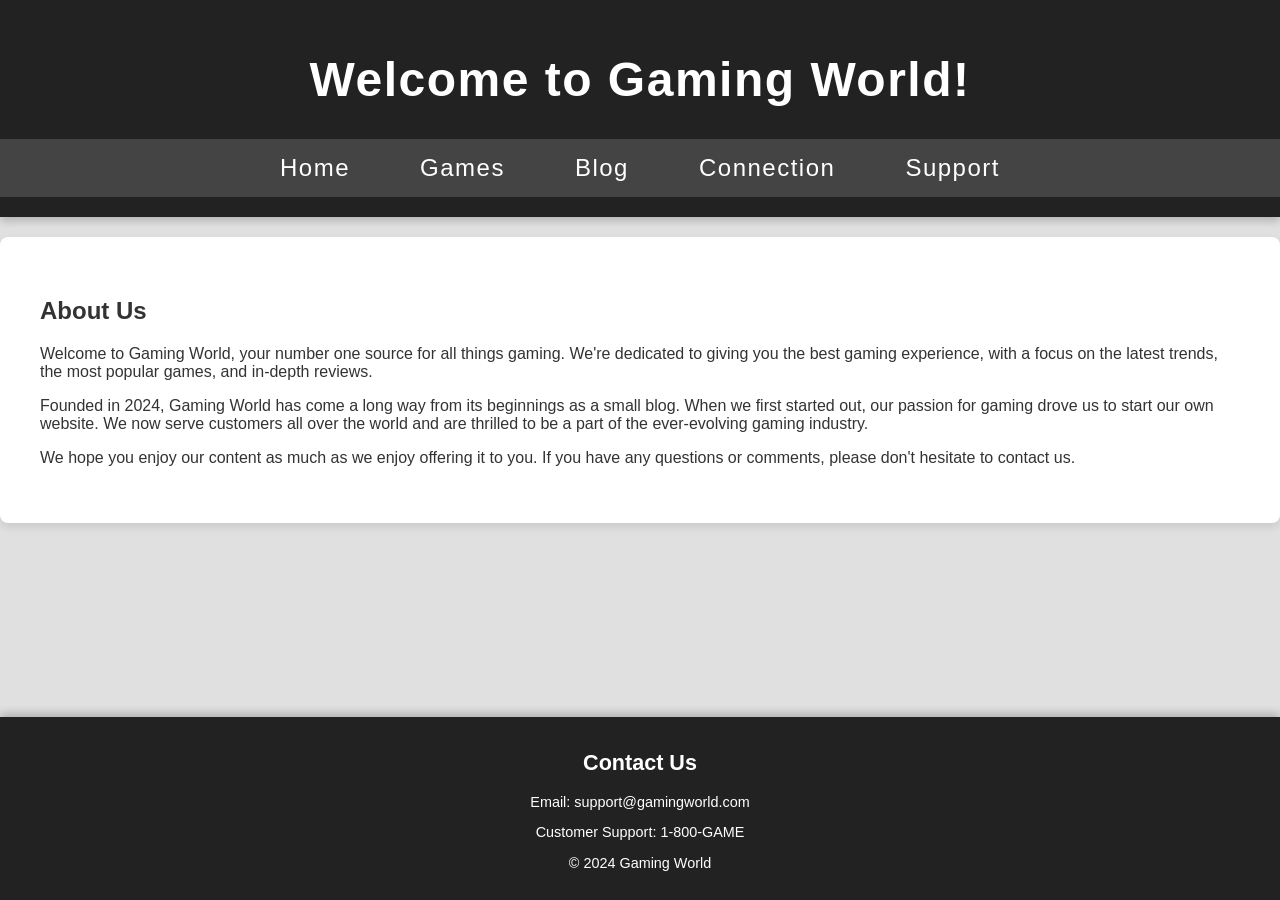
<file: index.html>
<!DOCTYPE html>
<html lang="en">
<head>
    <meta charset="UTF-8">
    <meta name="viewport" content="width=device-width, initial-scale=1.0">
    <title>About Us / Support</title>
    <link rel="stylesheet" href="styles.css">
</head>
<body>
    <header>
        <h1>Welcome to Gaming World!</h1>
        <nav>
            <ul>
                <li><a href="index.html">Home</a></li>
                <li><a href="games.html">Games</a></li>
                <li><a href="blog.html">Blog</a></li>
                <li><a href="Connection.html">Connection</a></li>
                <li><a href="support.html">Support</a></li>
            </ul>
        </nav>
    </header>
    <main>
        <section id="about">
            <h2>About Us</h2>
            <p>Welcome to Gaming World, your number one source for all things gaming. We're dedicated to giving you the best gaming experience, with a focus on the latest trends, the most popular games, and in-depth reviews.</p>
            <p>Founded in 2024, Gaming World has come a long way from its beginnings as a small blog. When we first started out, our passion for gaming drove us to start our own website. We now serve customers all over the world and are thrilled to be a part of the ever-evolving gaming industry.</p>
            <p>We hope you enjoy our content as much as we enjoy offering it to you. If you have any questions or comments, please don't hesitate to contact us.</p>
        </section>
        
        
    </main>
    <footer>
        <section>
            <h2>Contact Us</h2>
            <p>Email: support@gamingworld.com</p>
            <p>Customer Support: 1-800-GAME</p>
        </section>
        <p>&copy; 2024 Gaming World</p>
    </footer>
</body>
</html>
</file>
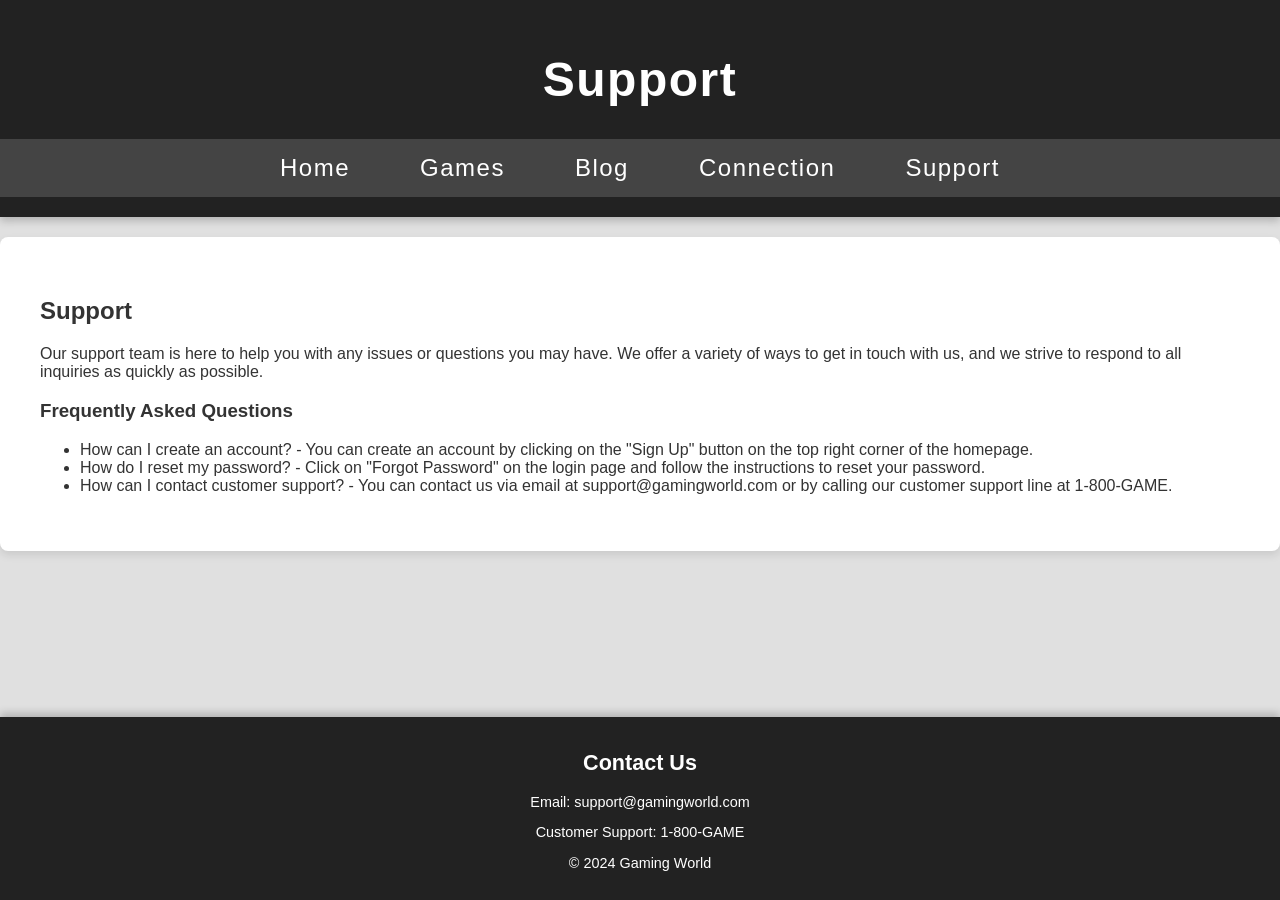
<file: about.html>
<!DOCTYPE html>
<html lang="en">
<head>
    <meta charset="UTF-8">
    <meta name="viewport" content="width=device-width, initial-scale=1.0">
    <title>Support</title>
    <link rel="stylesheet" href="css.styles.css">
</head>
<body>
    <header>
        <h1>Support</h1>
        <nav>
            <ul>
                <li><a href="index.html">Home</a></li>
                <li><a href="games.html">Games</a></li>
                <li><a href="blog.html">Blog</a></li>
                <li><a href="Connection.html">Connection</a></li>
                <li><a href="about.html">Support</a></li>
            </ul>
        </nav>
    </header>
    <main>
        
        <section id="support">
            <h2>Support</h2>
            <p>Our support team is here to help you with any issues or questions you may have. We offer a variety of ways to get in touch with us, and we strive to respond to all inquiries as quickly as possible.</p>
            <h3>Frequently Asked Questions</h3>
            <ul>
                <li>How can I create an account? - You can create an account by clicking on the "Sign Up" button on the top right corner of the homepage.</li>
                <li>How do I reset my password? - Click on "Forgot Password" on the login page and follow the instructions to reset your password.</li>
                <li>How can I contact customer support? - You can contact us via email at support@gamingworld.com or by calling our customer support line at 1-800-GAME.</li>
            </ul>
        </section>
    </main>
    <footer>
        <section>
            <h2>Contact Us</h2>
            <p>Email: support@gamingworld.com</p>
            <p>Customer Support: 1-800-GAME</p>
        </section>
        <p>&copy; 2024 Gaming World</p>
    </footer>
</body>
</html>
</file>
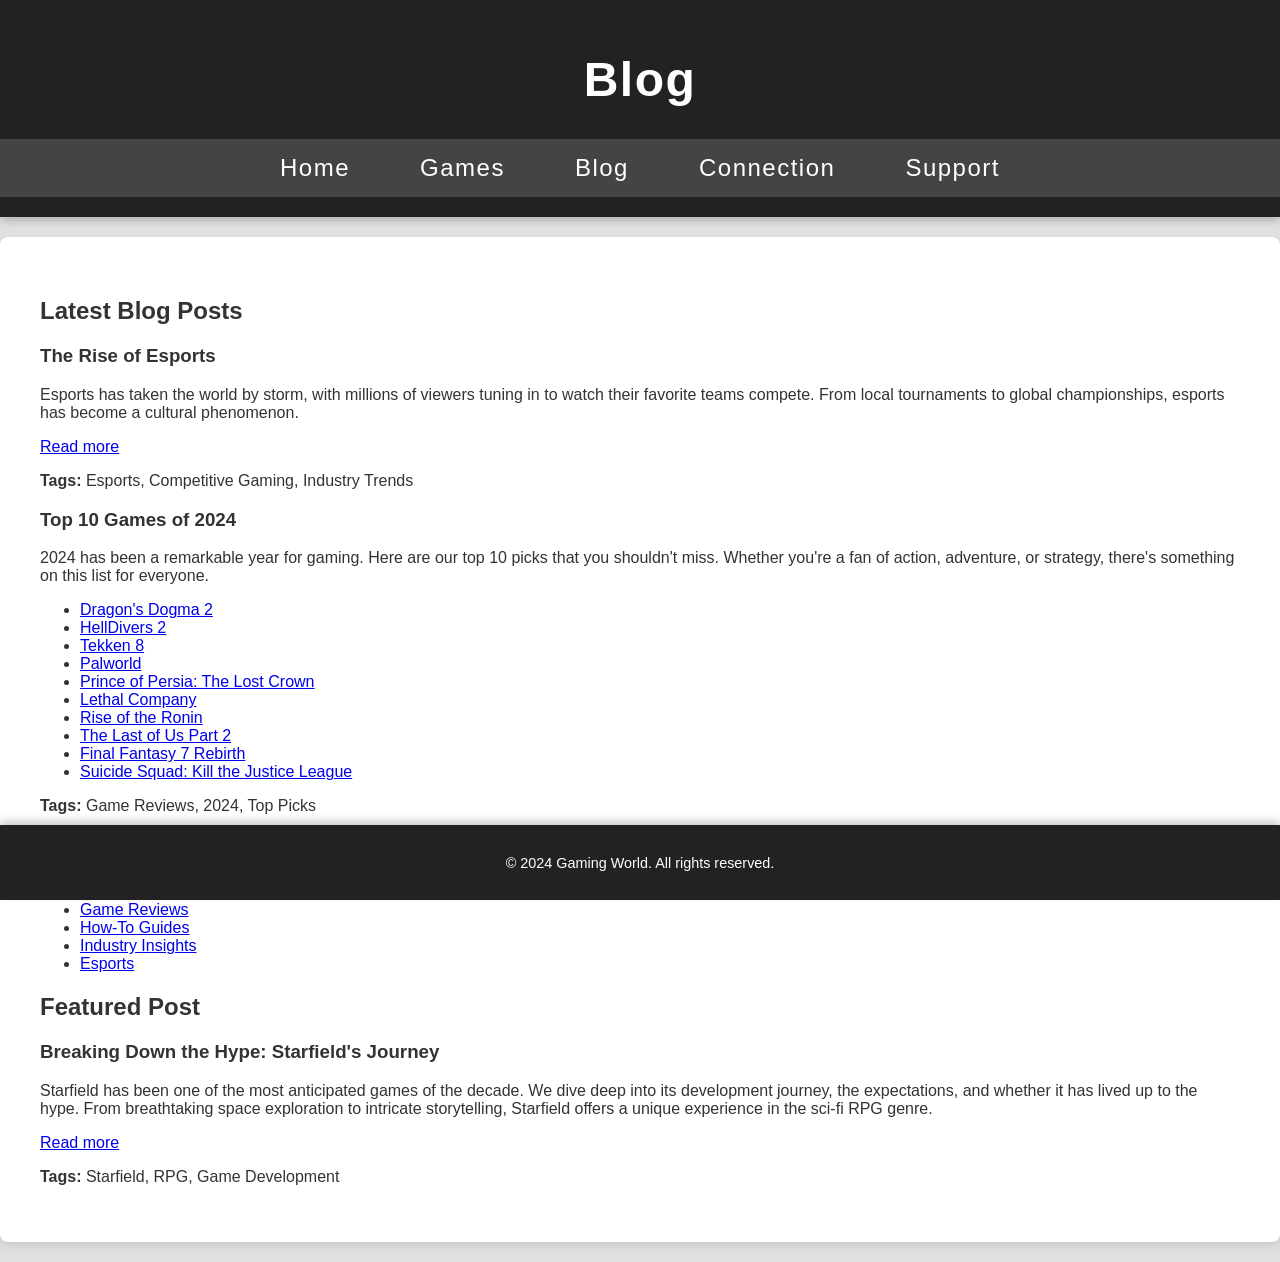
<file: blog.html>
<!DOCTYPE html>
<html lang="en">
<head>
    <meta charset="UTF-8">
    <meta name="viewport" content="width=device-width, initial-scale=1.0">
    <title>Blog</title>
    <link rel="stylesheet" href="styles.css">
</head>
<body>
    <header>
        <h1>Blog</h1>
        <nav>
            <ul>
                <li><a href="index.html">Home</a></li>
                <li><a href="games.html">Games</a></li>
                <li><a href="blog.html">Blog</a></li>
                <li><a href="Connection.html">Connection</a></li>
                <li><a href="support.html">Support</a></li>
            </ul>
        </nav>
    </header>
    <main>
        <section>
            <h2>Latest Blog Posts</h2>

            <article>
                <h3>The Rise of Esports</h3>
                <p>Esports has taken the world by storm, with millions of viewers tuning in to watch their favorite teams compete. From local tournaments to global championships, esports has become a cultural phenomenon.</p>
                <p><a href="rise-of-esports.html">Read more</a></p>
                <p><strong>Tags:</strong> Esports, Competitive Gaming, Industry Trends</p>
            </article>

            <article>
                <h3>Top 10 Games of 2024</h3>
                <p>2024 has been a remarkable year for gaming. Here are our top 10 picks that you shouldn't miss. Whether you're a fan of action, adventure, or strategy, there's something on this list for everyone.</p>
                <ul>
                    <li><a href="dragons-dogma-2.html">Dragon's Dogma 2</a></li>
                    <li><a href="helldivers-2.html">HellDivers 2</a></li>
                    <li><a href="tekken-8.html">Tekken 8</a></li>
                    <li><a href="palworld.html">Palworld</a></li>
                    <li><a href="prince-of-persia-lost-crown.html">Prince of Persia: The Lost Crown</a></li>
                    <li><a href="lethal-company.html">Lethal Company</a></li>
                    <li><a href="rise-of-the-ronin.html">Rise of the Ronin</a></li>
                    <li><a href="last-of-us-part-2.html">The Last of Us Part 2</a></li>
                    <li><a href="final-fantasy-7-rebirth.html">Final Fantasy 7 Rebirth</a></li>
                    <li><a href="suicide-squad.html">Suicide Squad: Kill the Justice League</a></li>
                </ul>
                <p><strong>Tags:</strong> Game Reviews, 2024, Top Picks</p>
            </article>
        </section>

        <section id="categories">
            <h2>Blog Categories</h2>
            <ul>
                <li><a href="news.html">News & Announcements</a></li>
                <li><a href="reviews.html">Game Reviews</a></li>
                <li><a href="guides.html">How-To Guides</a></li>
                <li><a href="industry.html">Industry Insights</a></li>
                <li><a href="esports.html">Esports</a></li>
            </ul>
        </section>

        <section id="featured-post">
            <h2>Featured Post</h2>
            <article>
                <h3>Breaking Down the Hype: Starfield's Journey</h3>
                <p>Starfield has been one of the most anticipated games of the decade. We dive deep into its development journey, the expectations, and whether it has lived up to the hype. From breathtaking space exploration to intricate storytelling, Starfield offers a unique experience in the sci-fi RPG genre.</p>
                <p><a href="starfield-journey.html">Read more</a></p>
                <p><strong>Tags:</strong> Starfield, RPG, Game Development</p>
            </article>
        </section>
    </main>

    <footer>
        
        <p>&copy; 2024 Gaming World. All rights reserved.</p>
    </footer>
</body>
</html>
</file>
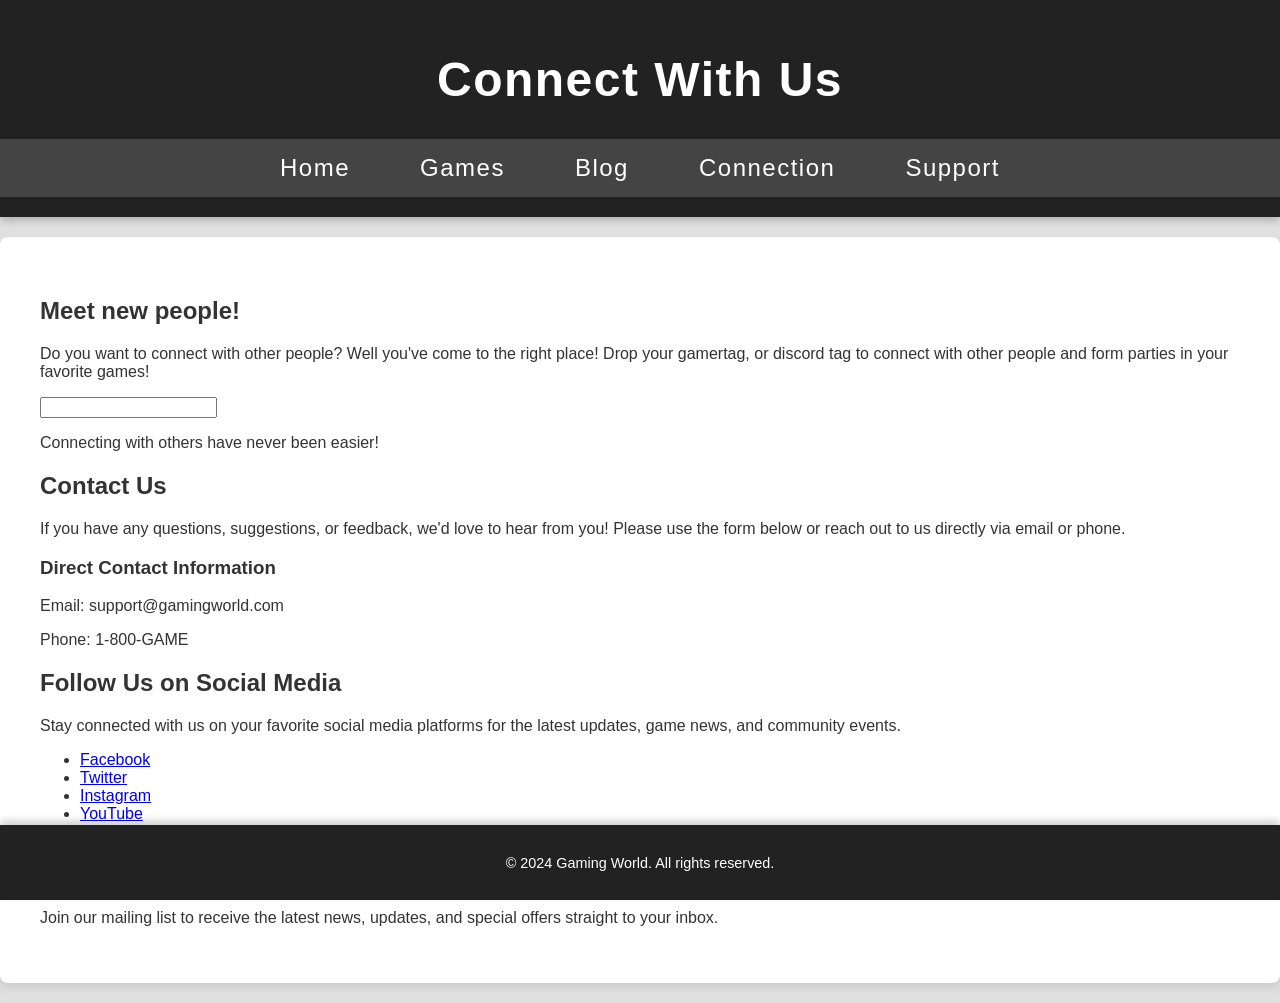
<file: Connection.html>
<!DOCTYPE html>
<html lang="en">
<head>
    <meta charset="UTF-8">
    <meta name="viewport" content="width=device-width, initial-scale=1.0">
    <title>Connect With Us</title>
    <link rel="stylesheet" href="styles.css">
</head>
<body>
    <header>
        <h1>Connect With Us</h1>
        <nav>
            <ul>
                <li><a href="index.html">Home</a></li>
                <li><a href="games.html">Games</a></li>
                <li><a href="blog.html">Blog</a></li>
                <li><a href="Connection.html">Connection</a></li>
                <li><a href="support.html">Support</a></li>
            </ul>
        </nav>
    </header>
    <main>
        <section>
            <h1>Meet new people!</h1>
            <p>Do you want to connect with other people? Well you've come to the right place! Drop your gamertag, 
                or discord tag to connect with other people and form parties in your favorite games!</p>
                <input>   
            <p>Connecting with others have never been easier!</p>
        </section>
        <section>
            <h2>Contact Us</h2>
            <p>If you have any questions, suggestions, or feedback, we'd love to hear from you! Please use the form below or reach out to us directly via email or phone.</p>
            
            

            <h3>Direct Contact Information</h3>
            <p>Email: support@gamingworld.com</p>
            <p>Phone: 1-800-GAME</p>
        </section>

        <section id="social-media">
            <h2>Follow Us on Social Media</h2>
            <p>Stay connected with us on your favorite social media platforms for the latest updates, game news, and community events.</p>
            <ul>
                <li><a href="https://www.facebook.com/gamingworld">Facebook</a></li>
                <li><a href="https://www.twitter.com/gamingworld">Twitter</a></li>
                <li><a href="https://www.instagram.com/gamingworld">Instagram</a></li>
                <li><a href="https://www.youtube.com/gamingworld">YouTube</a></li>
                <li><a href="https://www.linkedin.com/company/gamingworld">LinkedIn</a></li>
            </ul>
        </section>

        <section id="newsletter">
            <h2>Subscribe to Our Newsletter</h2>
            <p>Join our mailing list to receive the latest news, updates, and special offers straight to your inbox.</p>         
        </section>
    </main>

    <footer>
        <p>&copy; 2024 Gaming World. All rights reserved.</p>
    </footer>
</body>
</html>
</file>
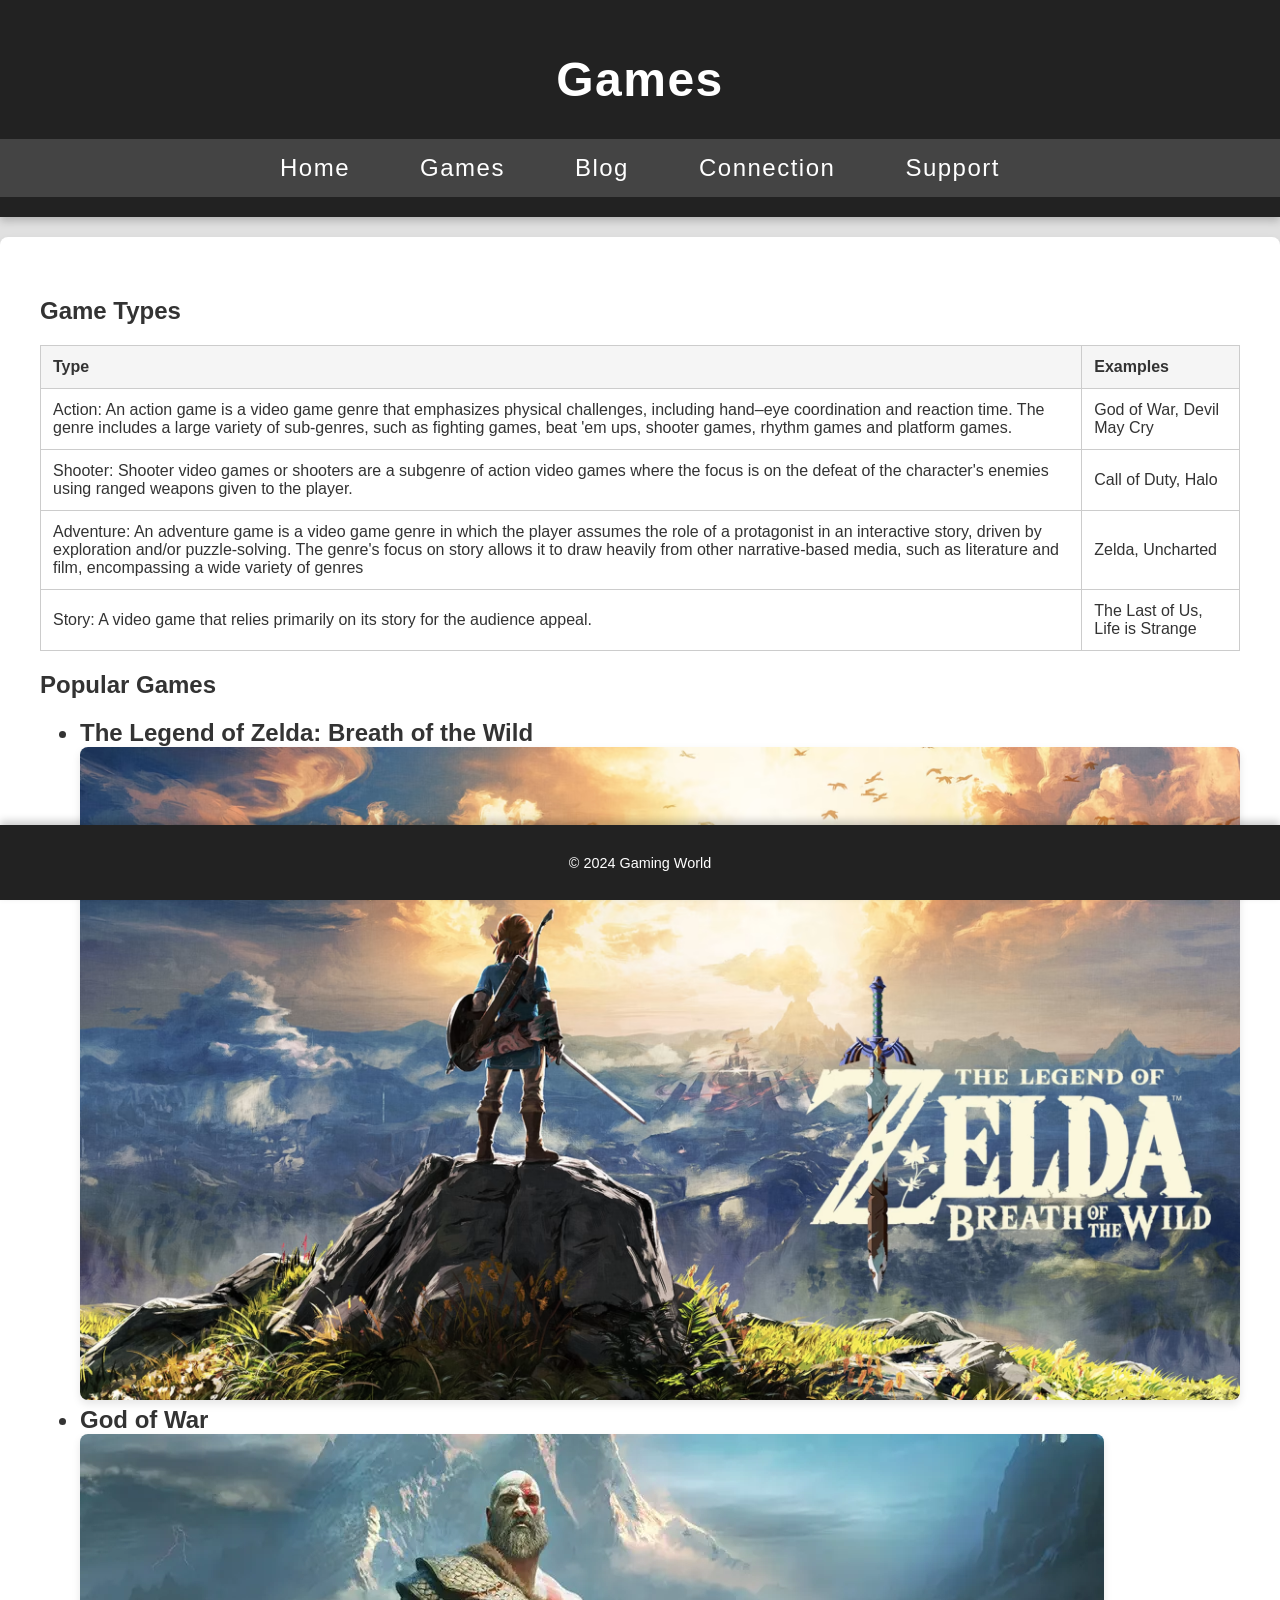
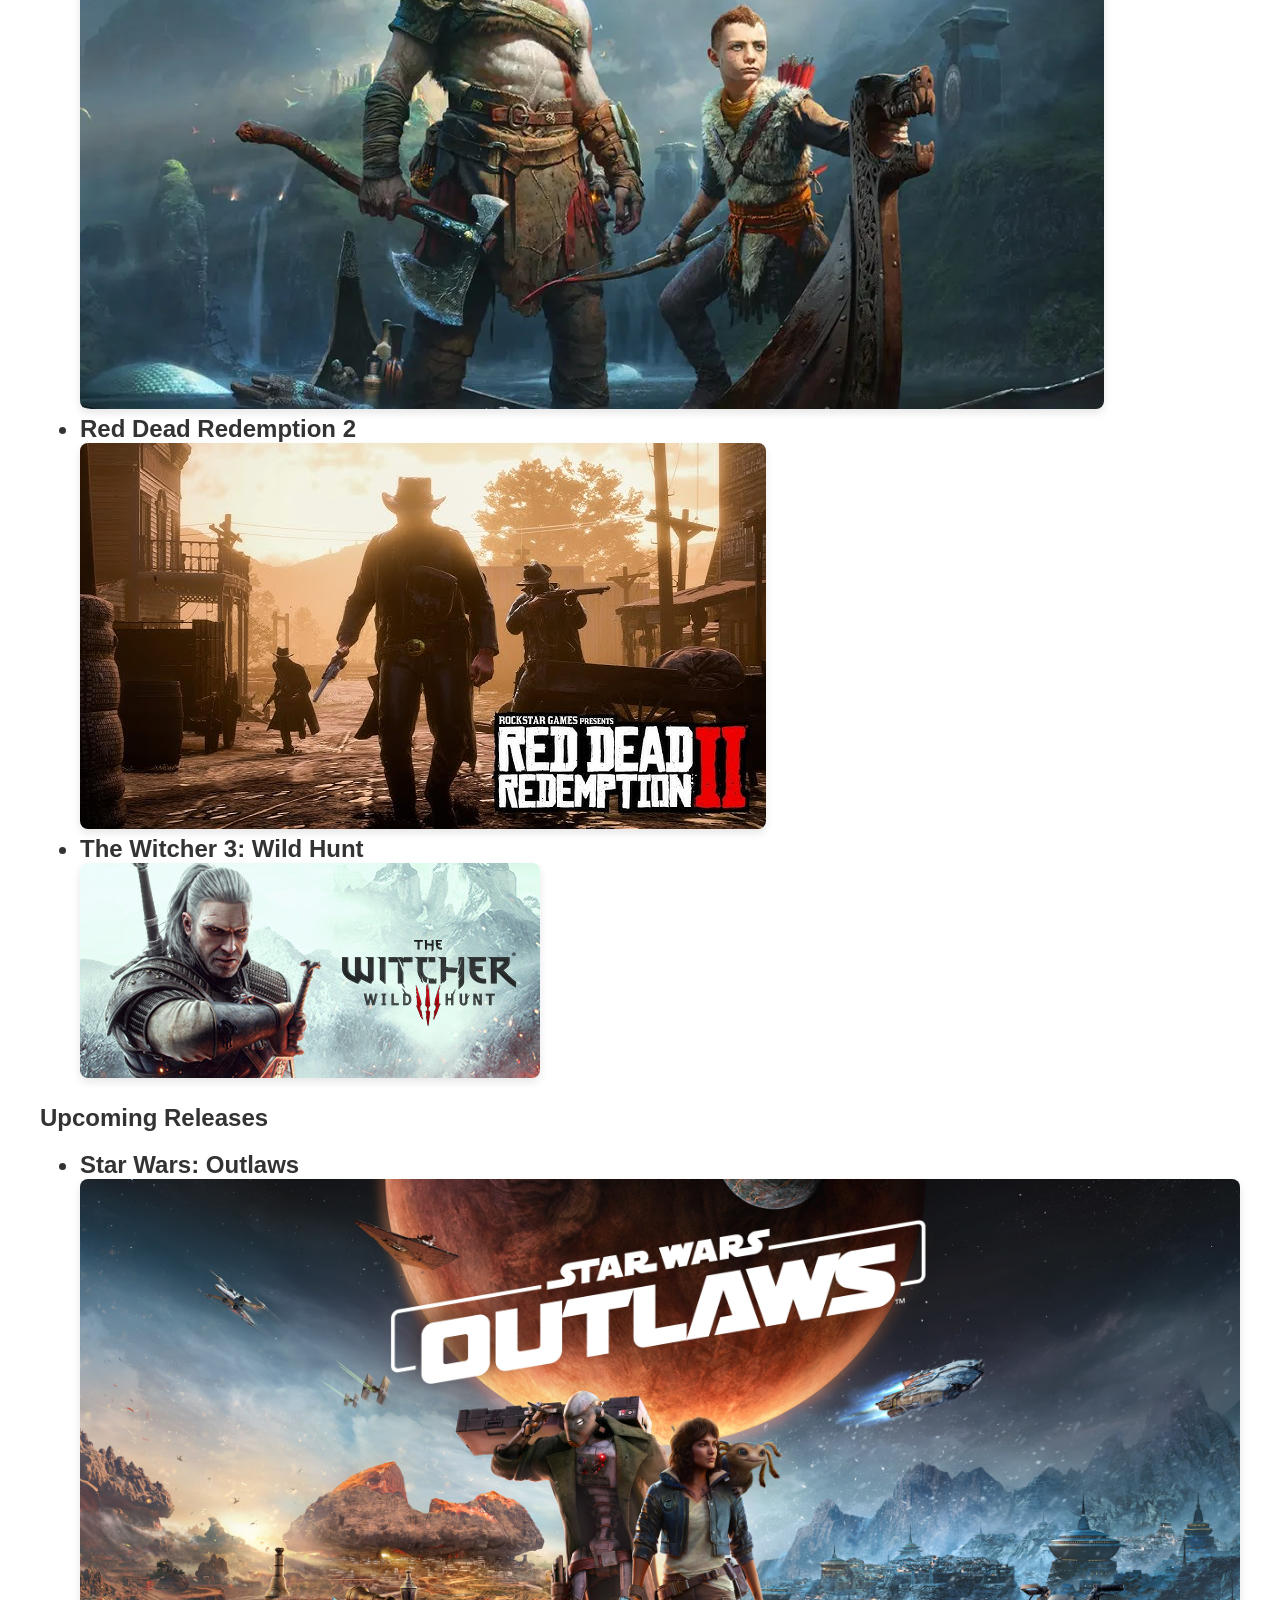
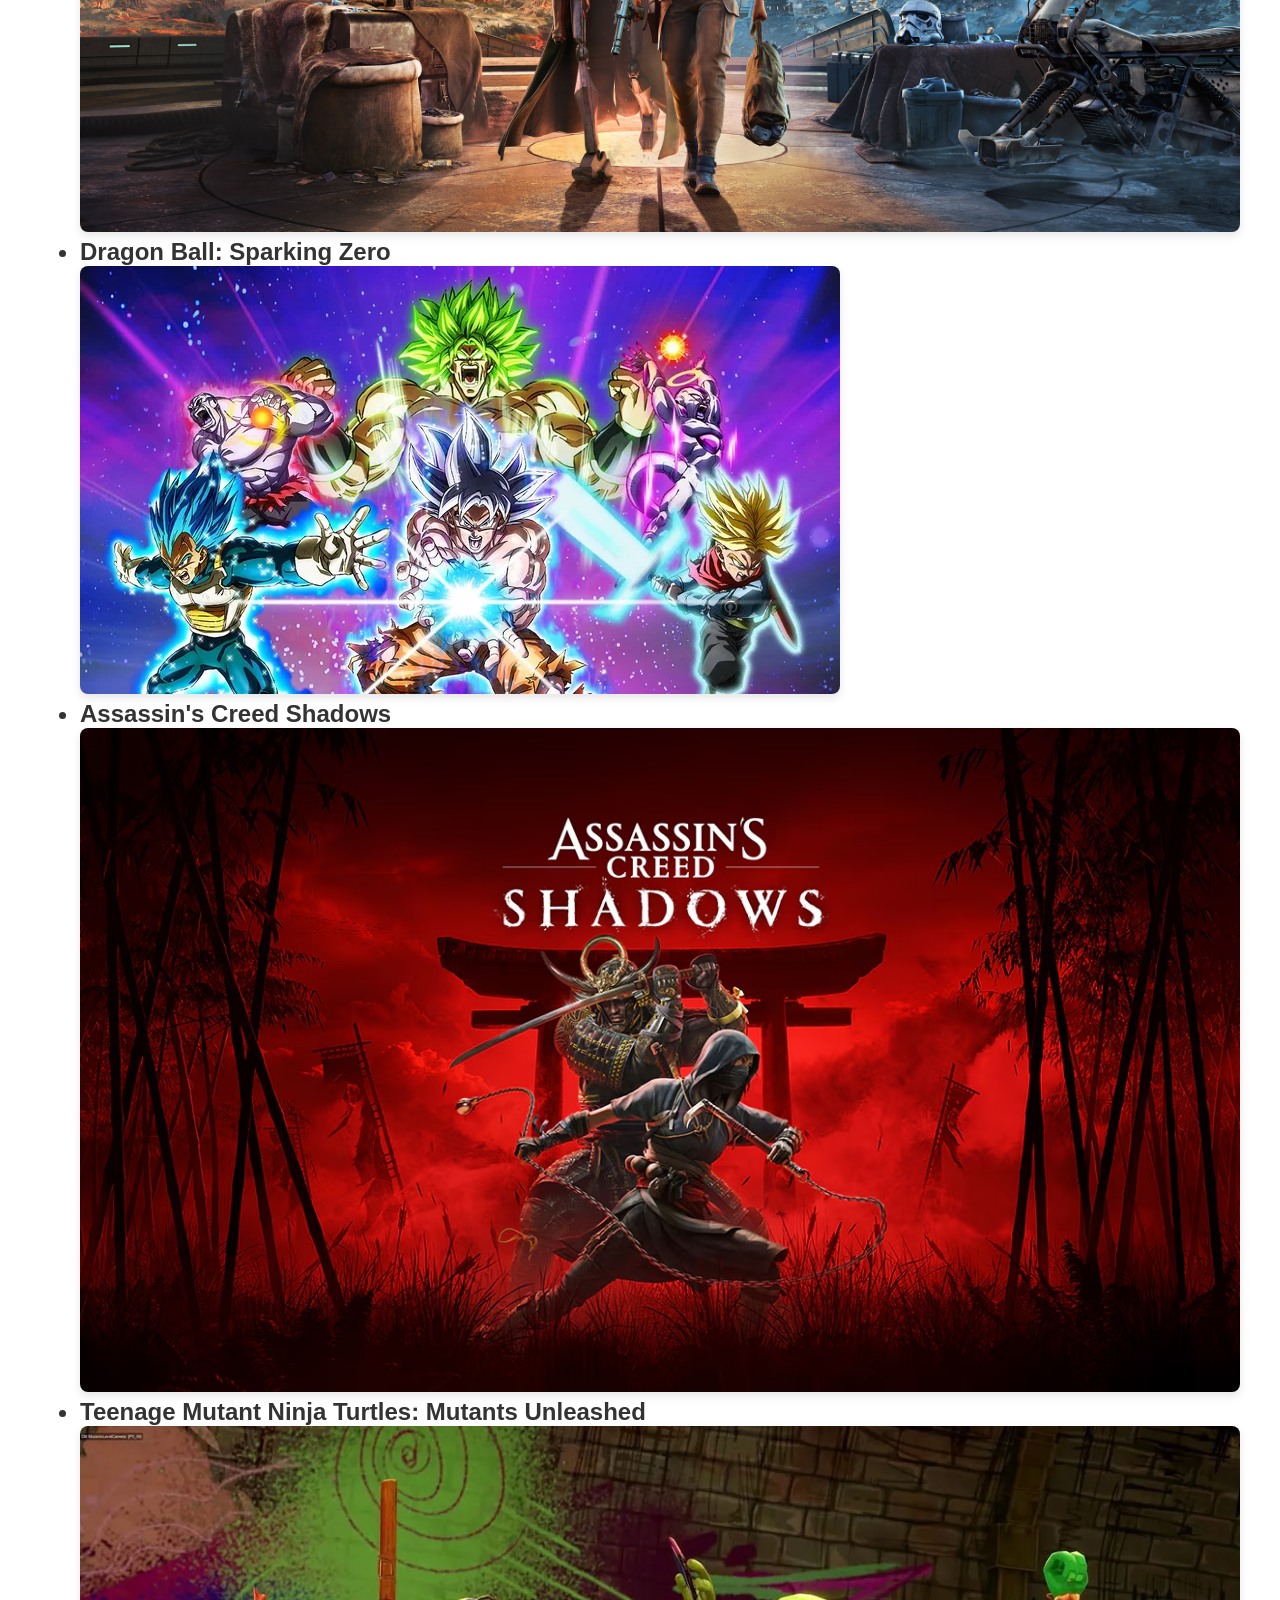
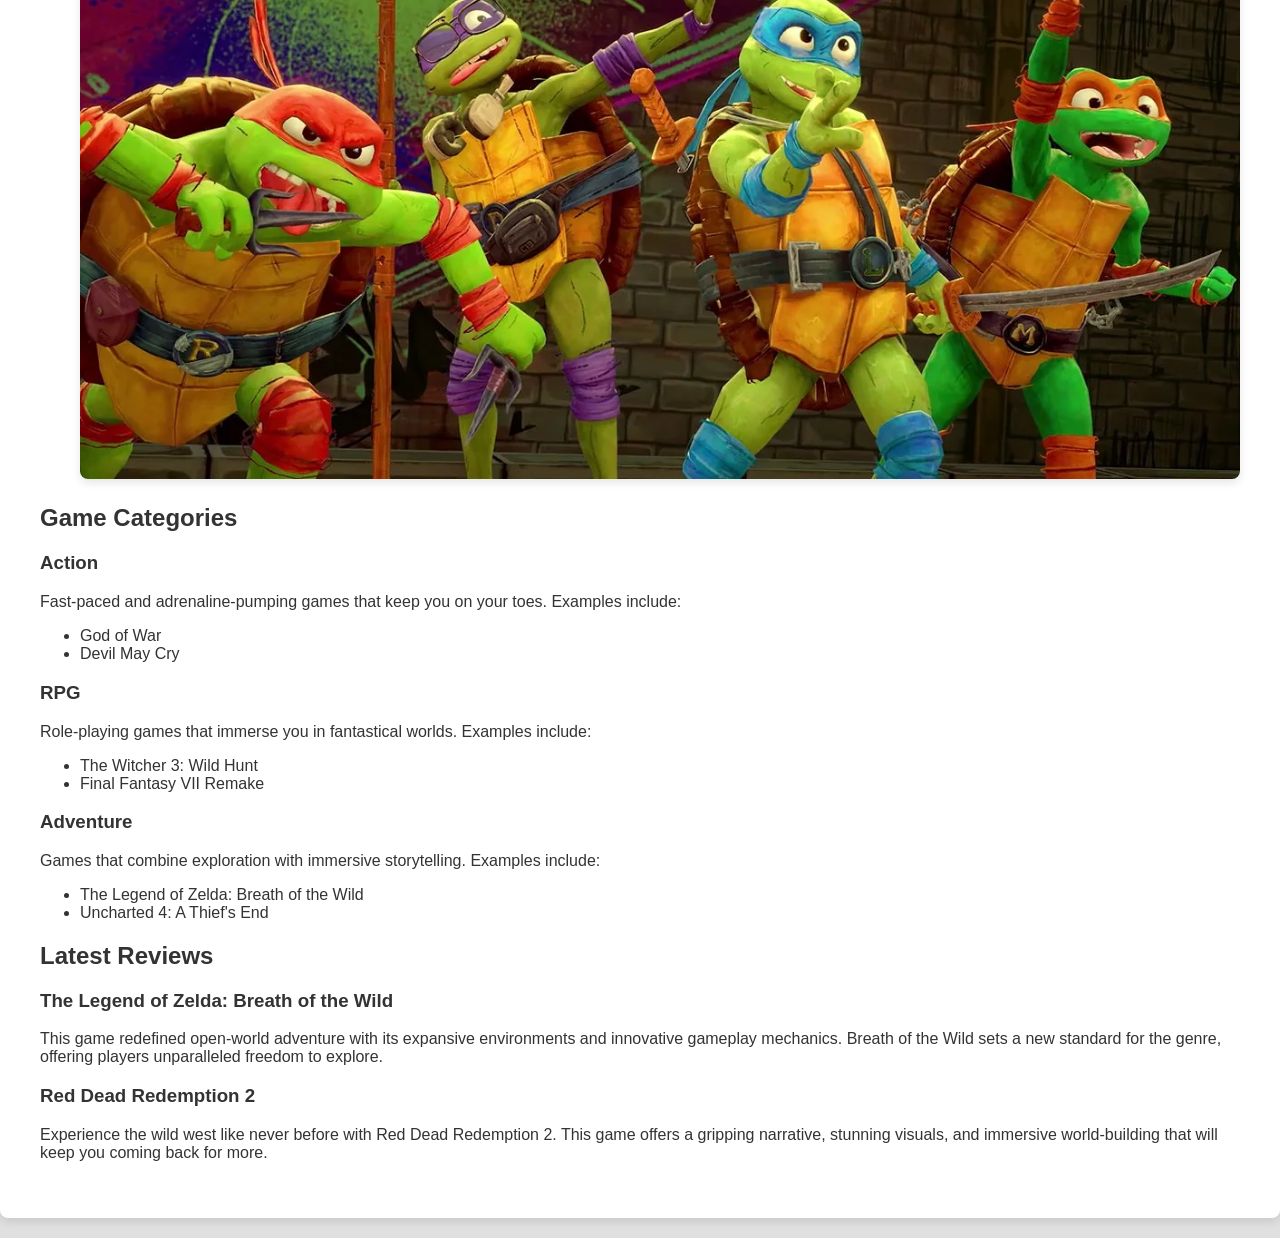
<file: games.html>
<!DOCTYPE html>
<html lang="en">
<head>
    <meta charset="UTF-8">
    <meta name="viewport" content="width=device-width, initial-scale=1.0">
    <title>Games</title>
    <link rel="stylesheet" href="styles.css">
</head>
<body>
    <header>
        <h1>Games</h1>
        <nav>
            <ul>
                <li><a href="index.html">Home</a></li>
                <li><a href="games.html">Games</a></li>
                <li><a href="blog.html">Blog</a></li>
                <li><a href="Connection.html">Connection</a></li>
                <li><a href="support.html">Support</a></li>
            </ul>
        </nav>
    </header>
    <main>
        <section>
            <h2>Game Types</h2>
            <table>
                <tr>
                    <th>Type</th>
                    <th>Examples</th>
                </tr>
                <tr>
                    <td>Action: An action game is a video game genre that emphasizes physical challenges, including hand–eye coordination and reaction time. The genre includes a large variety of sub-genres, such as fighting games, beat 'em ups, shooter games, rhythm games and platform games.</td>
                    <td>God of War, Devil May Cry</td>
                </tr>
                <tr>
                    <td>Shooter: Shooter video games or shooters are a subgenre of action video games where the focus is on the defeat of the character's enemies using ranged weapons given to the player.</td>
                    <td>Call of Duty, Halo</td>
                </tr>
                <tr>
                    <td>Adventure: An adventure game is a video game genre in which the player assumes the role of a protagonist in an interactive story, driven by exploration and/or puzzle-solving. The genre's focus on story allows it to draw heavily from other narrative-based media, such as literature and film, encompassing a wide variety of genres</td>
                    <td>Zelda, Uncharted</td>
                </tr>
                <tr>
                    <td>Story: A video game that relies primarily on its story for the audience appeal.</td>
                    <td>The Last of Us, Life is Strange</td>
                </tr>
            </table>
        </section>
        <section>
            <h2>Popular Games</h2>
            <ul>
                <h2><li>The Legend of Zelda: Breath of the Wild</li>
                <img src="Zelda.jpg" alt="Breath of the Wild">
                <li>God of War</li>
                <img src="GodOfWar.jpg" alt="God of War">
                <li>Red Dead Redemption 2</li>
                <img src="RD2.jpg" alt="Read Dead Redemption 2">
                <li>The Witcher 3: Wild Hunt</li>
                <img src="TW3.jpg" alt="The Witcher 3: Wild Hunt">
            </ul>
        </section>
        <section>
            <h2>Upcoming Releases</h2>
            <ul>
                <h2><li>Star Wars: Outlaws</li>
                <img src="SWO.jpg" alt="Star wars Outlaws">
                <li>Dragon Ball: Sparking Zero</li>
                <img src="DBSZ.jpg" alt="Dragonball Sparkling Zero">
                <li>Assassin's Creed Shadows</li>
                <img src="ACS.jpg" alt="Assassin's Creed Shadows">
                <li>Teenage Mutant Ninja Turtles: Mutants Unleashed</li>
                <img src="TMNT.jpg" alt="Teenage Mutant Ninja Turtles">
            </ul>
        </section>
        <section id="categories">
            <h2>Game Categories</h2>
            <div>
                <h3>Action</h3>
                <p>Fast-paced and adrenaline-pumping games that keep you on your toes. Examples include:</p>
                <ul>
                    <li>God of War</li>
                    <li>Devil May Cry</li>
                </ul>
            </div>
            <div>
                <h3>RPG</h3>
                <p>Role-playing games that immerse you in fantastical worlds. Examples include:</p>
                <ul>
                    <li>The Witcher 3: Wild Hunt</li>
                    <li>Final Fantasy VII Remake</li>
                </ul>
            </div>
            <div>
                <h3>Adventure</h3>
                <p>Games that combine exploration with immersive storytelling. Examples include:</p>
                <ul>
                    <li>The Legend of Zelda: Breath of the Wild</li>
                    <li>Uncharted 4: A Thief's End</li>
                </ul>
            </div>
        </section>

        <section id="reviews">
            <h2>Latest Reviews</h2>
            <article>
                <h3>The Legend of Zelda: Breath of the Wild</h3>
                <p>This game redefined open-world adventure with its expansive environments and innovative gameplay mechanics. Breath of the Wild sets a new standard for the genre, offering players unparalleled freedom to explore.</p>
                
            </article>
            <article>
                <h3>Red Dead Redemption 2</h3>
                <p>Experience the wild west like never before with Red Dead Redemption 2. This game offers a gripping narrative, stunning visuals, and immersive world-building that will keep you coming back for more.</p>
                
            </article>
        </section>
    </main>
    <footer>
        <p>&copy; 2024 Gaming World</p>
    </footer>
</body>
</html>
</file>
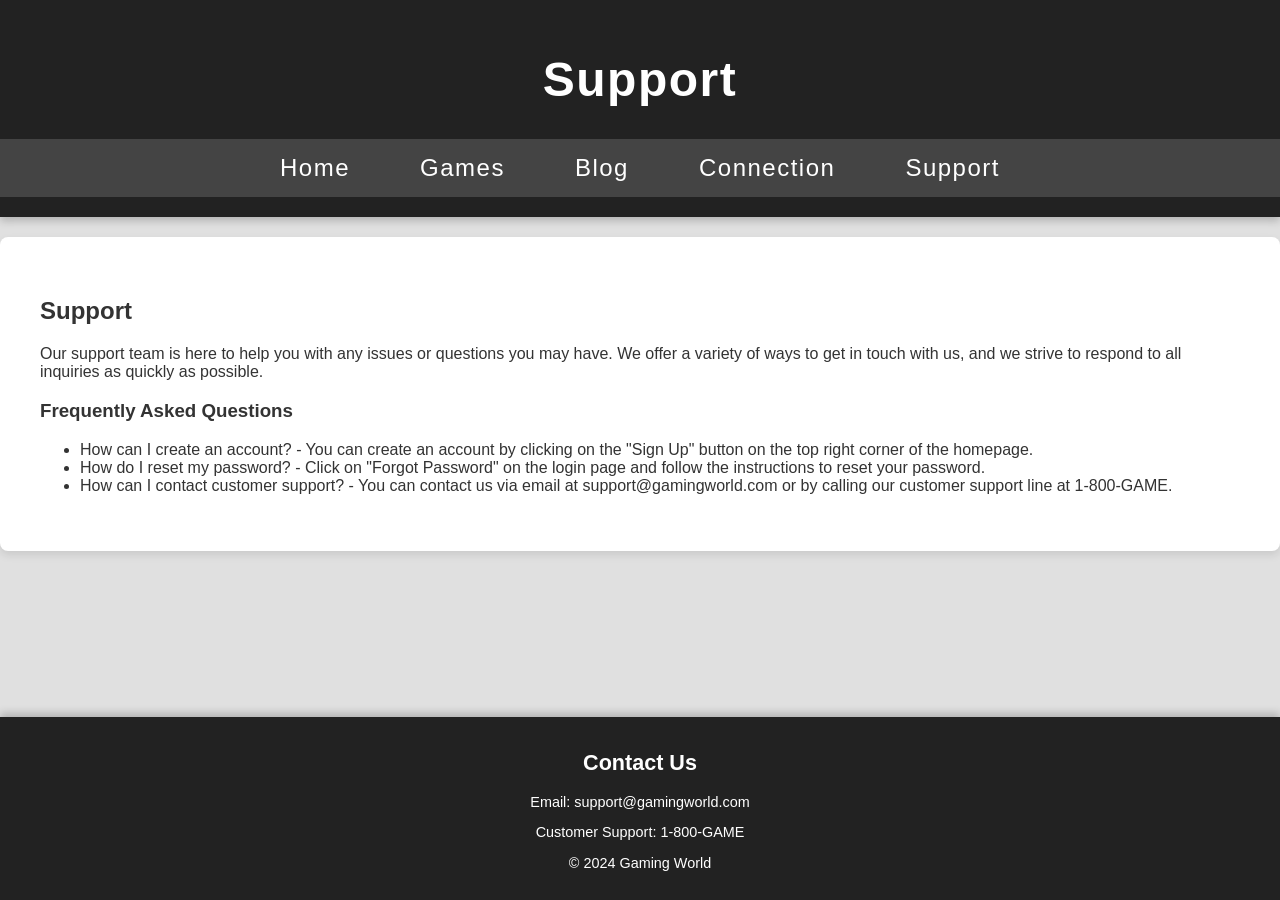
<file: support.html>
<!DOCTYPE html>
<html lang="en">
<head>
    <meta charset="UTF-8">
    <meta name="viewport" content="width=device-width, initial-scale=1.0">
    <title>Support</title>
    <link rel="stylesheet" href="styles.css">
</head>
<body>
    <header>
        <h1>Support</h1>
        <nav>
            <ul>
                <li><a href="index.html">Home</a></li>
                <li><a href="games.html">Games</a></li>
                <li><a href="blog.html">Blog</a></li>
                <li><a href="Connection.html">Connection</a></li>
                <li><a href="support.html">Support</a></li>
            </ul>
        </nav>
    </header>
    <main>
        
        <section id="support">
            <h2>Support</h2>
            <p>Our support team is here to help you with any issues or questions you may have. We offer a variety of ways to get in touch with us, and we strive to respond to all inquiries as quickly as possible.</p>
            <h3>Frequently Asked Questions</h3>
            <ul>
                <li>How can I create an account? - You can create an account by clicking on the "Sign Up" button on the top right corner of the homepage.</li>
                <li>How do I reset my password? - Click on "Forgot Password" on the login page and follow the instructions to reset your password.</li>
                <li>How can I contact customer support? - You can contact us via email at support@gamingworld.com or by calling our customer support line at 1-800-GAME.</li>
            </ul>
        </section>
    </main>
    <footer>
        <section>
            <h2>Contact Us</h2>
            <p>Email: support@gamingworld.com</p>
            <p>Customer Support: 1-800-GAME</p>
        </section>
        <p>&copy; 2024 Gaming World</p>
    </footer>
</body>
</html>
</file>
<file: styles.css>
body {
    font-family: 'Roboto', sans-serif;
    margin: 0;
    padding: 0;
    background-color: #e0e0e0;
    color: #333;
}

header {
    background-color: #222;
    color: white;
    padding: 20px 0;
    text-align: center;
    font-size: 1.5em;
    letter-spacing: 1.5px;
    box-shadow: 0 4px 8px rgba(0, 0, 0, 0.2);
}

nav ul {
    list-style-type: none;
    padding: 0;
    margin: 0;
    display: flex;
    justify-content: center;
    background-color: #444;
}

nav ul li {
    margin: 0 15px;
}

nav ul li a {
    color: white;
    text-decoration: none;
    padding: 15px 20px;
    display: block;
    transition: background-color 0.3s;
}

nav ul li a:hover {
    background-color: #666;
}

main {
    padding: 40px;
    max-width: 1200px;
    margin: 20px auto;
    background-color: #fff;
    box-shadow: 0 4px 8px rgba(0, 0, 0, 0.1);
    border-radius: 8px;
}

footer {
    background-color: #222;
    color: white;
    text-align: center;
    padding: 15px 0;
    position: fixed;
    bottom: 0;
    width: 100%;
    font-size: 0.9em;
    box-shadow: 0 -4px 8px rgba(0, 0, 0, 0.2);
}

img {
    max-width: 100%;
    height: auto;
    border-radius: 8px;
    box-shadow: 0 4px 8px rgba(0, 0, 0, 0.1);
}

table {
    width: 100%;
    border-collapse: collapse;
    margin: 20px 0;
}

table, th, td {
    border: 1px solid #ccc;
}

th, td {
    padding: 12px;
    text-align: left;
}

th {
    background-color: #f5f5f5;
    font-weight: bold;
}

@media (max-width: 600px) {
    nav ul {
        flex-direction: column;
    }
    
    nav ul li {
        margin: 5px 0;
    }

    main {
        padding: 20px;
    }
}
</file>
<file: css.styles.css>
body {
    font-family: 'Roboto', sans-serif;
    margin: 0;
    padding: 0;
    background-color: #e0e0e0;
    color: #333;
}

header {
    background-color: #222;
    color: white;
    padding: 20px 0;
    text-align: center;
    font-size: 1.5em;
    letter-spacing: 1.5px;
    box-shadow: 0 4px 8px rgba(0, 0, 0, 0.2);
}

nav ul {
    list-style-type: none;
    padding: 0;
    margin: 0;
    display: flex;
    justify-content: center;
    background-color: #444;
}

nav ul li {
    margin: 0 15px;
}

nav ul li a {
    color: white;
    text-decoration: none;
    padding: 15px 20px;
    display: block;
    transition: background-color 0.3s;
}

nav ul li a:hover {
    background-color: #666;
}

main {
    padding: 40px;
    max-width: 1200px;
    margin: 20px auto;
    background-color: #fff;
    box-shadow: 0 4px 8px rgba(0, 0, 0, 0.1);
    border-radius: 8px;
}

footer {
    background-color: #222;
    color: white;
    text-align: center;
    padding: 15px 0;
    position: fixed;
    bottom: 0;
    width: 100%;
    font-size: 0.9em;
    box-shadow: 0 -4px 8px rgba(0, 0, 0, 0.2);
}

img {
    max-width: 100%;
    height: auto;
    border-radius: 8px;
    box-shadow: 0 4px 8px rgba(0, 0, 0, 0.1);
}

table {
    width: 100%;
    border-collapse: collapse;
    margin: 20px 0;
}

table, th, td {
    border: 1px solid #ccc;
}

th, td {
    padding: 12px;
    text-align: left;
}

th {
    background-color: #f5f5f5;
    font-weight: bold;
}

@media (max-width: 600px) {
    nav ul {
        flex-direction: column;
    }
    
    nav ul li {
        margin: 5px 0;
    }

    main {
        padding: 20px;
    }
}
</file>
